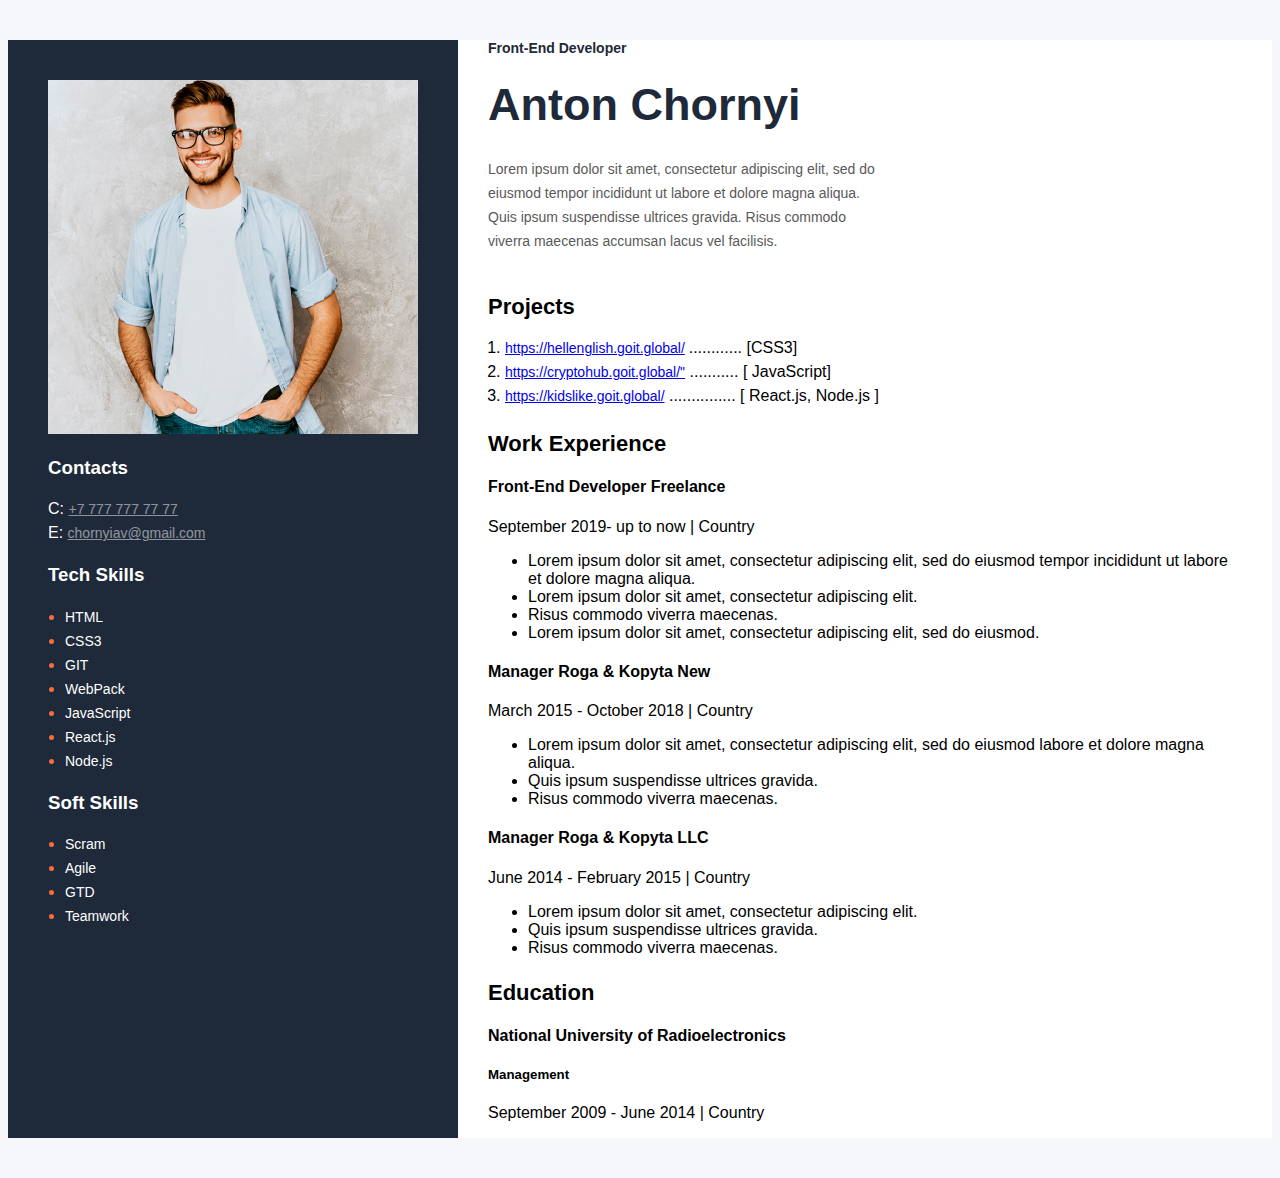
<file: index.html>
<!DOCTYPE html>
<html lang="en">

<head>
    <meta charset="UTF-8">
    <meta name="viewport" content="width=device-width, initial-scale=1.0">
    <title>My Resume</title>
    <link rel="stylesheet" href="css/styles.css">
</head>

<body>
    <div class="main-section">
        
        <!--Sidebar section-->
        <div class="sidebar">
            <aside class="sidebar-section">
                <img src="img/photo.jpeg" alt="my photo">

                <!--Contacts section-->
                <div class="contacts-section">
                    <h3 class="sidebar-title">Contacts</h3>
                    <div>
                        <span class="contact-type">C:</span>
                        <a href="tel:+77777777777" class="contact-link">+7 777 777 77 77</a>
                    </div>
                    <div>
                        <span class="contact-type">E:</span>
                        <a href="mailto:chornyiav@gmail.com" class="contact-link">chornyiav@gmail.com</a>
                    </div>
                </div>
                
                <!--Tech skill section-->
                <div class="tech-skills-section">
                    <h3 class="sidebar-title">Tech Skills</h3>
                    <ul class="tech-skills-list">
                        <li class="tech-skills-item"><span class="tech-skills-item-text">HTML</span></li>
                        <li class="tech-skills-item"><span class="tech-skills-item-text">CSS3</span></li>
                        <li class="tech-skills-item"><span class="tech-skills-item-text">GIT</span></li>
                        <li class="tech-skills-item"><span class="tech-skills-item-text">WebPack</span></li>
                        <li class="tech-skills-item"><span class="tech-skills-item-text">JavaScript</span></li>
                        <li class="tech-skills-item"><span class="tech-skills-item-text">React.js</span></li>
                        <li class="tech-skills-item"><span class="tech-skills-item-text">Node.js</span></li>
                    </ul>
                </div>

                <!--Soft skill section-->
                <div class="soft-skills-section">
                    <h3 class="sidebar-title">Soft Skills</h3>
                    <ul class="soft-skills-list">
                        <li class="soft-skills-item"><span class="soft-skills-item-text">Scram</span></li>
                        <li class="soft-skills-item"><span class="soft-skills-item-text">Agile</span></li>
                        <li class="soft-skills-item"><span class="soft-skills-item-text">GTD</span></li>
                        <li class="soft-skills-item"><span class="soft-skills-item-text">Teamwork</span></li>
            
                    </ul>
                </div>
            </aside>
        </div>
        <div class="info">
                <!--About me section-->
                <div class="About-me">
                    <h2 class="about-me-profession">Front-End Developer</h2>
                    <h1 class="about-me-name"> Anton Chornyi</h1>
                    <p class="about-me-description">Lorem ipsum dolor sit amet,
                        consectetur adipiscing elit, sed do eiusmod
                        tempor incididunt ut labore et dolore magna
                        aliqua. Quis ipsum suspendisse ultrices gravida.
                        Risus commodo viverra maecenas accumsan lacus
                        vel facilisis.</p>
                </div>
                <!--My project section-->
                <div class="project-section">
                    <h3 class="main-content-title">Projects</h3>
                    <ol class="my-project-list">
                        <li class="my-project-item">
                            <span class="my-project-text">
                            <a href="https://hellenglish.goit.global/">https://hellenglish.goit.global/</a> </span>
                            ............
                            <span class="my-project-bracket">[</span>CSS3<span class="my-project-bracket">]</span>
                        </li>
                        <li class="my-project-item">
                            <span class="my-project-text">
                            <a href="https://cryptohub.goit.global/">https://cryptohub.goit.global/"</a></span>
                            ...........
                            <span class="my-project-bracket">[</span> JavaScript<span class="my-project-bracket">]</span>
                        </li>
                        <li class="my-project-item">
                            <span class="my-project-text">
                            <a href="https://kidslike.goit.global/">https://kidslike.goit.global/</a></span>
                            ...............
                            <span class="my-project-bracket">[</span> React.js, Node.js <span class="my-project-bracket">]</span>
                        </li>
                    </ol>
                </div>
                <div>
                    <!---My work experience-->
                    <div class="my-work-expirience">
                    
                        <h3 class="main-content-title"> Work Experience</h3>
                        <!--Company3-->
                        <h4>Front-End Developer Freelance</h4>
                        <p>September 2019- up to now | Country</p>
                        <ul>
                            <li>Lorem ipsum dolor sit amet, consectetur adipiscing elit, sed do eiusmod tempor incididunt ut
                                labore et dolore magna aliqua.</li>
                            <li>Lorem ipsum dolor sit amet, consectetur adipiscing elit.</li>
                            <li>Risus commodo viverra maecenas.</li>
                            <li>Lorem ipsum dolor sit amet, consectetur adipiscing elit, sed do eiusmod.</li>
                        </ul>
                    
                        <!--Company2-->
                        <div>
                            <h4>Manager Roga & Kopyta New</h4>
                            <p>March 2015 - October 2018 | Country</p>
                            <ul>
                                <li>Lorem ipsum dolor sit amet, consectetur adipiscing elit, sed do eiusmod labore et dolore
                                    magna aliqua.</li>
                                <li>Quis ipsum suspendisse ultrices gravida.</li>
                                <li>Risus commodo viverra maecenas.</li>
                            </ul>
                        </div>
                        <!--Company1-->
                        <div>
                            <h4>Manager Roga & Kopyta LLC</h4>
                            <p>June 2014 - February 2015 | Country</p>
                            <ul>
                                <li>Lorem ipsum dolor sit amet, consectetur adipiscing elit.</li>
                                <li>Quis ipsum suspendisse ultrices gravida.</li>
                                <li>Risus commodo viverra maecenas.</li>
                            </ul>
                        </div>
                    
                    </div>
                    <!--Education section-->
                    <div class="education-section">
                        <h3 class="main-content-title">Education</h3>
                        <h4>National University of Radioelectronics</h4>
                        <h5>Management</h5>
                        <p>September 2009 - June 2014 | Country</p>
                    </div>
                </div>

        </div>
        </div>
    </div>
</body>

</html>
</file>
<file: css/styles.css>
body {
  font-family: "Montserrat", sans-serif;
  background: #f5f7fa;
}

.main-section {
  display: flex;
  width: 100%;
  flex-direction: row;
  background-color: #ffffff;
  margin: 40px auto;
}

.sidebar {
  width: 370px;
  flex: 1;
  background-color: #1e2939;
  padding: 40px;
}
.sidebar-title {
  color: #ffffff;
}
.contact-type {
  color: #fff;
}
.contact-link {
  font-size: 14px;
  line-height: 24px;
  font-style: normal;
  font-weight: normal;
  color: #fff;
  opacity: 0.5;
}
.tech-skills-list,
.soft-skills-list {
  padding-left: 17px;
}
.tech-skills-item,
.soft-skills-item {
  color: #fb6d3a;
}
.tech-skills-item-text,
.soft-skills-item-text {
  font-size: 14px;
  line-height: 24px;
  font-style: normal;
  font-weight: normal;
  color: #ffffff;
}
.info {
  flex: 5;
  background-color: #ffffff;
  padding-left: 30px;
  padding-right: 30px;
  color: #000;
}
.main-content-title {
  font-size: 22px;
  font-style: normal;
  font-weight: bold;
  line-height: 27px;
  margin-bottom: 10px;
}
.About-me {
  margin-bottom: 40px;
  background-color: #ffffff;
}
.about-me-profession {
  font-style: normal;
  font-weight: bold;
  font-size: 14px;
  line-height: 17px;
  color: #1e2939;
  margin: 0 0 20px 0;
}
.about-me-name {
  font-style: normal;
  font-weight: bold;
  font-size: 45px;
  line-height: 55px;
  color: #1e2939;
  margin: 0 0 25px 0;
}
.about-me-description {
  font-style: normal;
  font-weight: normal;
  font-size: 14px;
  line-height: 24px;
  color: #595959;
  width: 400px;
}
.project-section {
  background-color: #fff;
}
.my-project-list {
  padding: 0 0 0 17px;
}
.my-project-item {
  color: #000;
}
.my-project-text {
  font-style: normal;
  font-weight: normal;
  font-size: 14px;
  line-height: 24px;
  color: #595959;
}
.my-project-bracket {
  color: #000;
}
.my-work-expirience {
  background-color: #ffffff;
}
.education-section {
  background-color: #ffffff;
}
</file>
